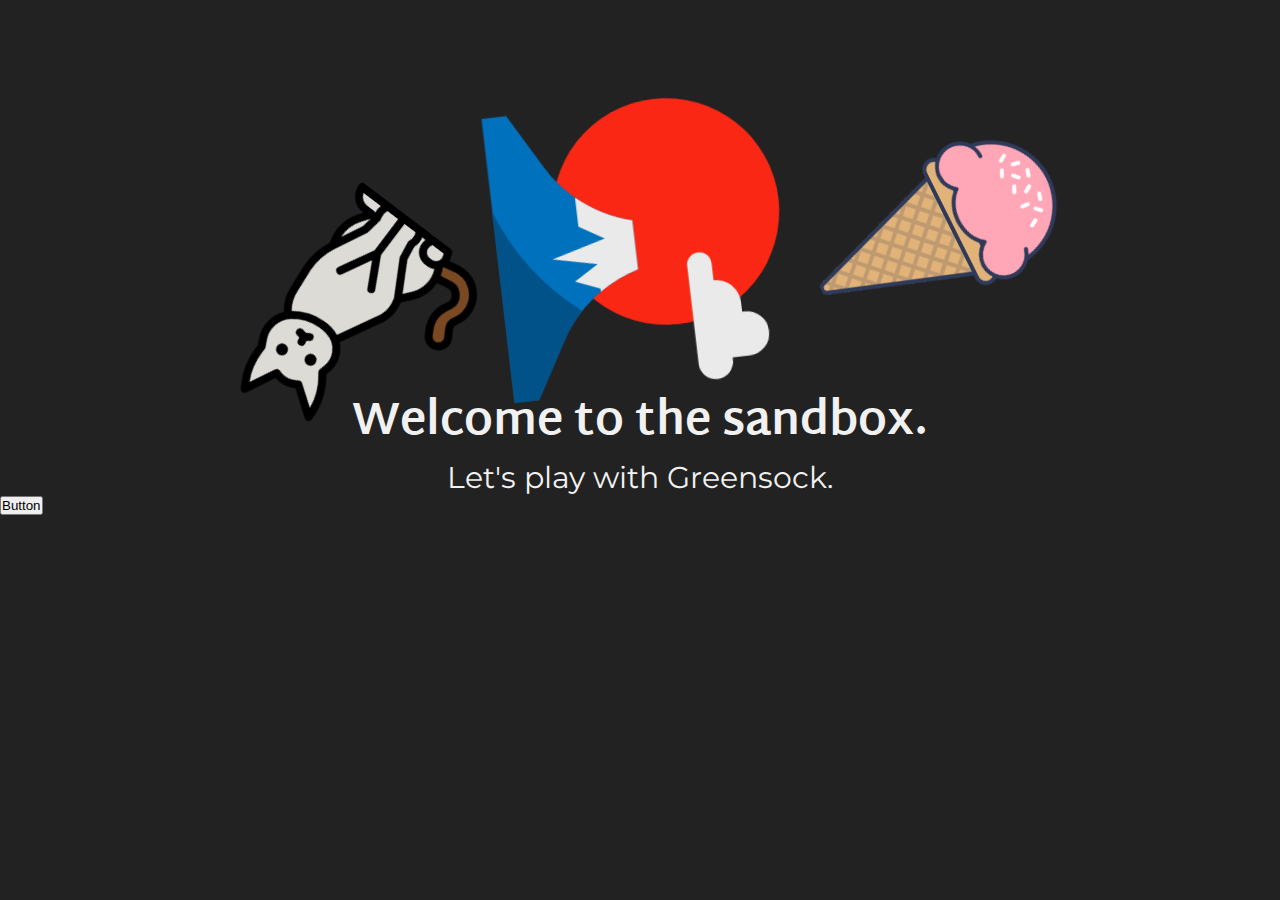
<file: GSAP-Sandbox/1. The basics of GSAP/index.html>
<!DOCTYPE html>
<html lang="ko">
  <head>
    <meta charset="UTF-8" />
    <meta http-equiv="X-UA-Compatible" content="IE=edge" />
    <meta name="viewport" content="width=device-width, initial-scale=1.0" />
    <title>Sandbox GSAP</title>
    <link rel="preconnect" href="https://fonts.gstatic.com" />
    <link
      href="https://fonts.googleapis.com/css2?family=Martel+Sans:wght@600;700;800;900&family=Montserrat:ital,wght@0,100;0,300;0,400;1,200&display=swap"
      rel="stylesheet"
    />
    <link rel="stylesheet" href="style.css" />
  </head>
  <body>

    <div class="container-images">
      <img class="img1" src="./ressources/cat.svg" alt="chat" />
      <img class="img2" src="./ressources/fuji.svg" alt="mount fuji" />
      <img class="img3" src="./ressources/ice-cream.svg" alt="ice cream" />
    </div>

    <h1 class="title">Welcome to the sandbox.</h1>
    <p class="txt">Let's play with Greensock.</p>

    <!-- Stagger -->

    <!-- <div class="container-btns">
      <button class="btn">CONFIRM</button>
      <button class="btn">CONFIRM</button>
      <button class="btn">CONFIRM</button>
      <button class="btn">CONFIRM</button>
      <button class="btn">CONFIRM</button>
      <button class="btn">CONFIRM</button>
    </div> -->

    <button class="btn">Button</button>
    <script src="https://cdnjs.cloudflare.com/ajax/libs/gsap/3.6.1/gsap.min.js"></script>
    <script src="app.js"></script>
  </body>
</html>
</file>
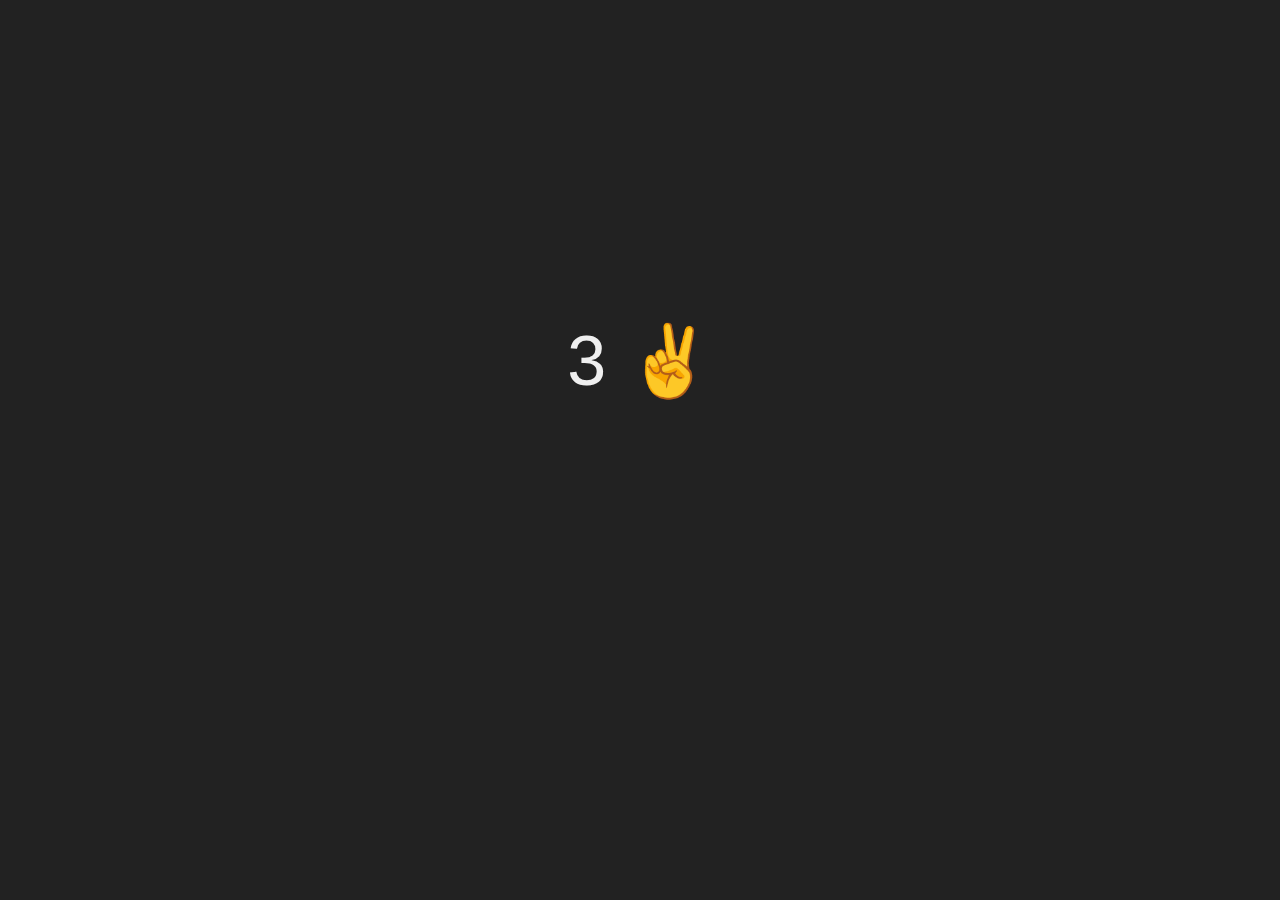
<file: GSAP-Sandbox/3. Projects/1.StartingProjects/3. VerticalSlider/index.html>
<!DOCTYPE html>
<html lang="ko">
<head>
    <meta charset="UTF-8">
    <meta http-equiv="X-UA-Compatible" content="IE=edge">
    <meta name="viewport" content="width=device-width, initial-scale=1.0">
    <title>Vertical</title>
    <link rel="stylesheet" href="style.css">
</head>
<body>
  
    <div class="vertical-slider">
        <p>3 ✌️</p>
        <p>2 🍓</p>
        <p>1 💥</p>
        <p>GO ⚽</p>
    </div> 



    <script src="https://cdnjs.cloudflare.com/ajax/libs/gsap/3.6.1/gsap.min.js"></script>
    <script src="app.js"></script>
</body>
</html>
</file>
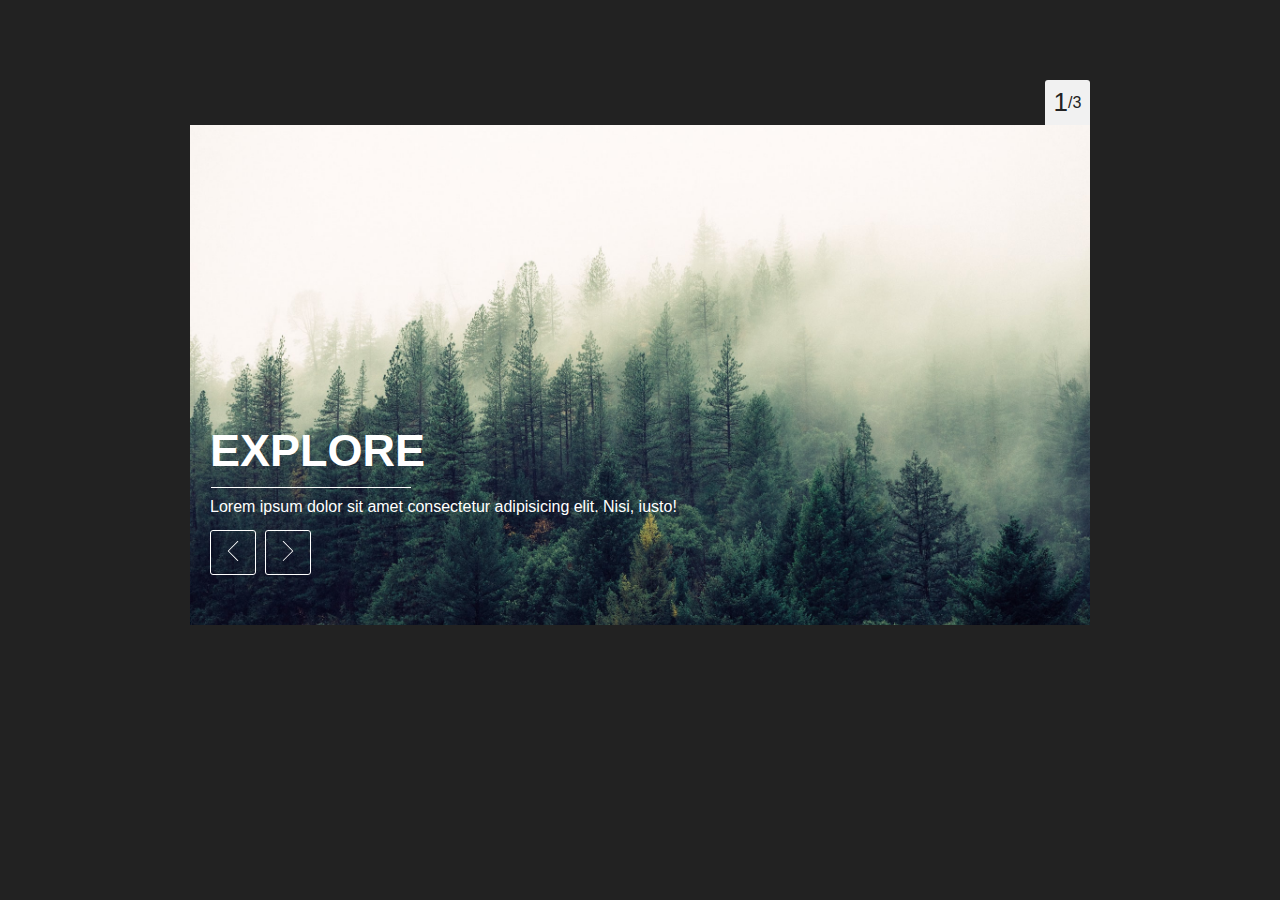
<file: GSAP-Sandbox/3. Projects/1.StartingProjects/4. Gsap Slider/index.html>
<!DOCTYPE html>
<html lang="en">
  <head>
    <meta charset="UTF-8" />
    <meta http-equiv="X-UA-Compatible" content="IE=edge" />
    <meta name="viewport" content="width=device-width, initial-scale=1.0" />
    <title>Slider</title>
    <link rel="stylesheet" href="style.css" />
  </head>
  <body>
    <div class="container">
      <div class="counter">
          <span>1</span> / 
          <span>3</span>
      </div>
      <div class="slider-container">
        <div class="container-btns">
          <button class="btn-prev">
            <img src="ressources/left-chevron.svg" alt="left chevron" />
          </button>
          <button class="btn-next">
            <img src="ressources/right-chevron.svg" alt="right chevron" />
          </button>
        </div>
        <div class="slide s1">
          <h2>EXPLORE</h2>
          <hr />
          <p>
            Lorem ipsum dolor sit amet consectetur adipisicing elit. Nisi,
            iusto!
          </p>
        </div>
        <div class="slide s2">
          <h2>FIND FREEDOM</h2>
          <hr />
          <p>
            Lorem ipsum dolor sit amet consectetur adipisicing elit. Nisi,
            iusto!
          </p>
        </div>
        <div class="slide s3">
          <h2>ENJOY NATURE</h2>
          <hr />
          <p>
            Lorem ipsum dolor sit amet consectetur adipisicing elit. Nisi,
            iusto!
          </p>
        </div>
      </div>
    </div>

    <script src="https://cdnjs.cloudflare.com/ajax/libs/gsap/3.6.1/gsap.min.js"></script>
    <script src="app.js"></script>
  </body>
</html>
</file>
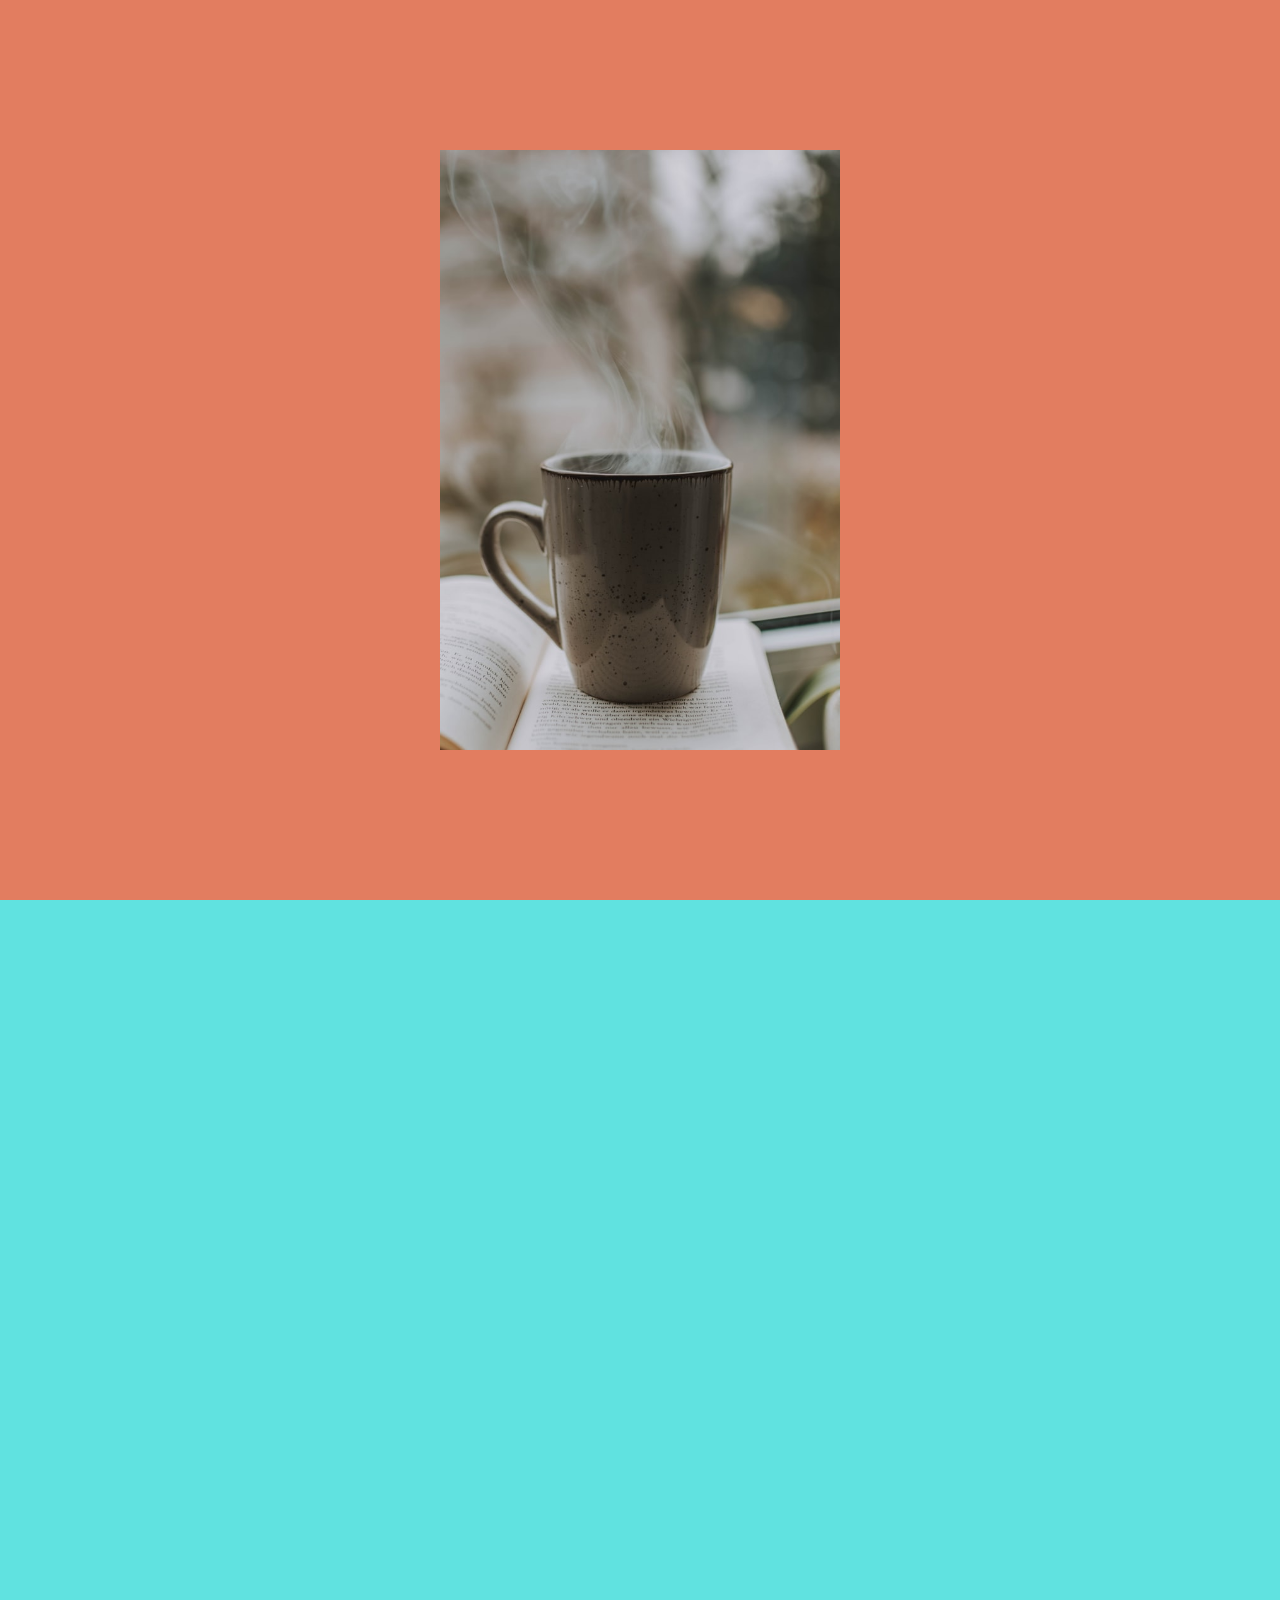
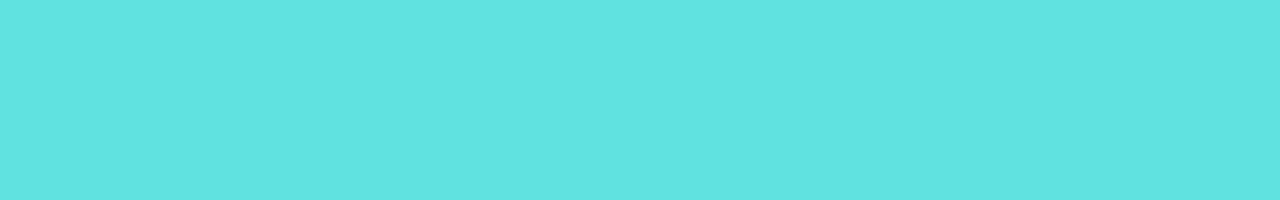
<file: GSAP-Sandbox/3. Projects/1.StartingProjects/8. Scrollable Images/index.html>
<!DOCTYPE html>
<html lang="en">
<head>
    <meta charset="UTF-8">
    <meta name="viewport" content="width=device-width, initial-scale=1.0">
    <meta http-equiv="X-UA-Compatible" content="ie=edge">
    <title>Image replacement</title>
    <link rel="stylesheet" href="style.css">
</head>
<body>
    
    <div class="box b1">
        <img src="img1.jpg">
    </div>
    <div class="box b2">
        <img src="img2.jpg">
    </div>

</body>
</html>
</file>
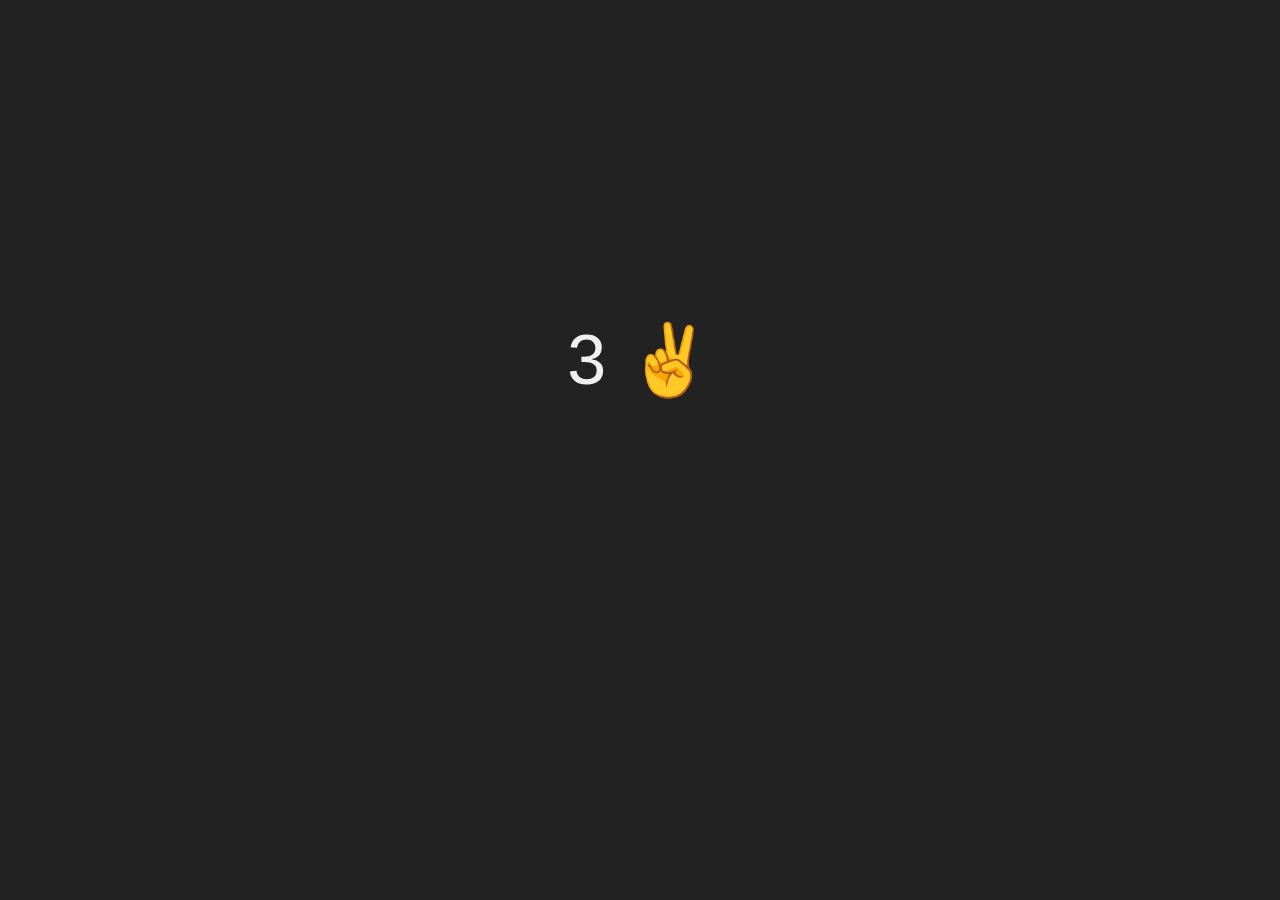
<file: GSAP-Sandbox/3. Projects/2.FinishedProjects/3. Vertical Slider/index.html>
<!DOCTYPE html>
<html lang="fr">
<head>
    <meta charset="UTF-8">
    <meta http-equiv="X-UA-Compatible" content="IE=edge">
    <meta name="viewport" content="width=device-width, initial-scale=1.0">
    <title>Vertical</title>
    <link rel="stylesheet" href="style.css">
</head>
<body>
  
    <div class="vertical-slider">
        <p>3 ✌️</p>
        <p>2 🍓</p>
        <p>1 💥</p>
        <p>GO ⚽</p>
    </div> 



    <script src="https://cdnjs.cloudflare.com/ajax/libs/gsap/3.6.1/gsap.min.js"></script>
    <script src="app.js"></script>
</body>
</html>
</file>
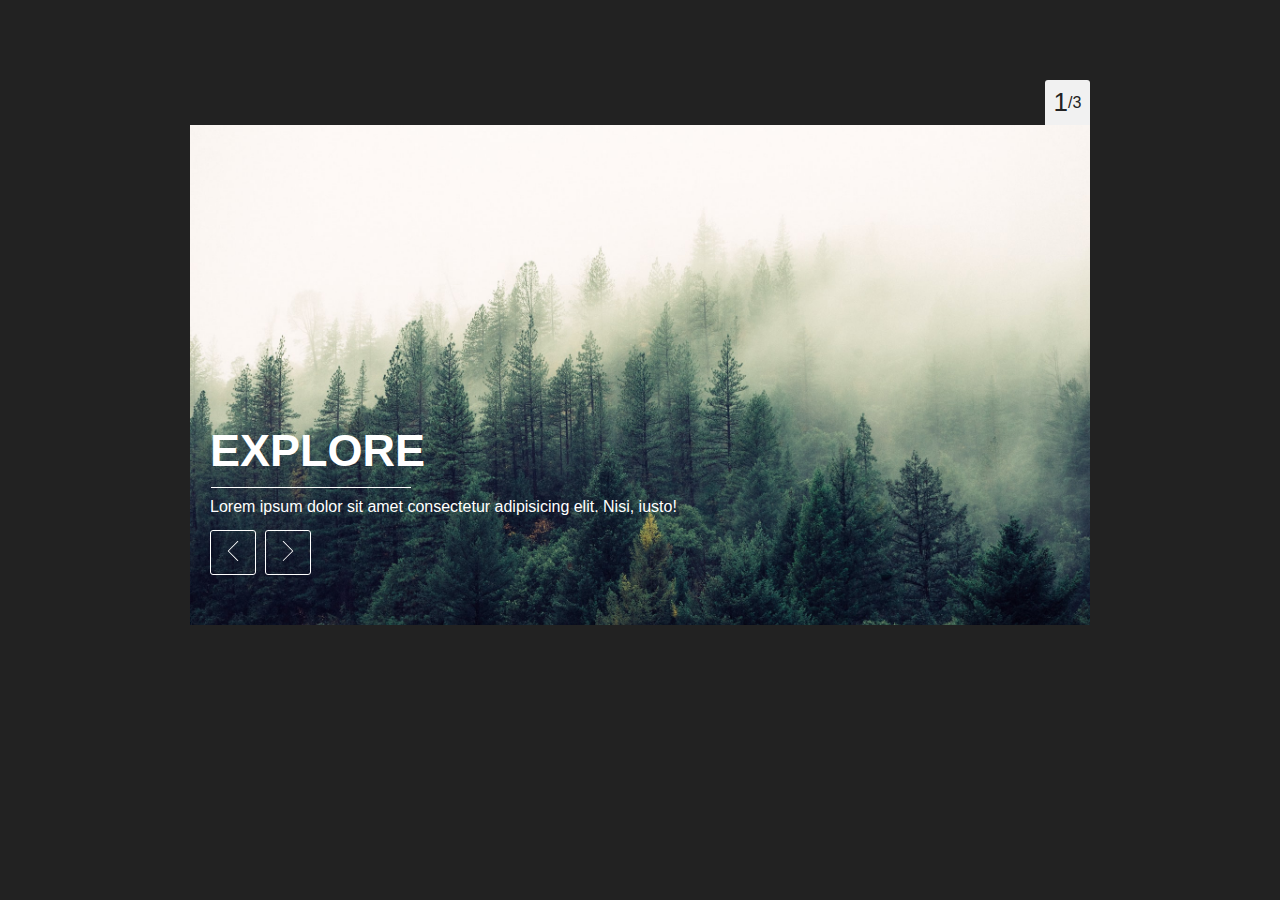
<file: GSAP-Sandbox/3. Projects/2.FinishedProjects/4. Slider Gsap/index.html>
<!DOCTYPE html>
<html lang="en">
  <head>
    <meta charset="UTF-8" />
    <meta http-equiv="X-UA-Compatible" content="IE=edge" />
    <meta name="viewport" content="width=device-width, initial-scale=1.0" />
    <title>Slider</title>
    <link rel="stylesheet" href="style.css" />
  </head>
  <body>
    <div class="container">
      <div class="counter">

          <span>1</span> / 
          <span>3</span>
      </div>
      <div class="slider-container">
        <div class="container-btns">
          <button class="btn-prev">
            <img src="ressources/left-chevron.svg" alt="left chevron" />
          </button>
          <button class="btn-next">
            <img src="ressources/right-chevron.svg" alt="right chevron" />
          </button>
        </div>
        <div class="slide s1">
          <h2>EXPLORE</h2>
          <hr />
          <p>
            Lorem ipsum dolor sit amet consectetur adipisicing elit. Nisi,
            iusto!
          </p>
        </div>
        <div class="slide s2">
          <h2>FIND FREEDOM</h2>
          <hr />
          <p>
            Lorem ipsum dolor sit amet consectetur adipisicing elit. Nisi,
            iusto!
          </p>
        </div>
        <div class="slide s3">
          <h2>ENJOY NATURE</h2>
          <hr />
          <p>
            Lorem ipsum dolor sit amet consectetur adipisicing elit. Nisi,
            iusto!
          </p>
        </div>
      </div>
    </div>

    <script src="https://cdnjs.cloudflare.com/ajax/libs/gsap/3.6.1/gsap.min.js"></script>
    <script src="app.js"></script>
  </body>
</html>
</file>
<file: GSAP-Sandbox/1. The basics of GSAP/style.css>
*,
::before,
::after {
  box-sizing: border-box;
  margin: 0;
  padding: 0;
}

body {
  background: #222;
  overflow: hidden;
}

.container-images {
  display: flex;
  justify-content: center;
  width: 100%;
  margin-top: 50px;
}

img {
  width: 20%;
  height: auto;
  flex-shrink: 1;
  margin: 20px;
}

/* .img1, .img2, .img3 {
    opacity: 0;
}  */

h1,
p {
  text-align: center;
  color: #f1f1f1;
  line-height: 1.2;
}
h1 {
  margin-top: 50px;
  font-size: clamp(25px, 7vw, 45px);
  padding: 0 10px;
  font-family: Martel Sans, sans-serif;
}
p {
  margin-top: 10px;
  font-size: clamp(18px, 5vw, 30px);
  padding: 0 10px;
  font-family: Montserrat, sans-serif;
}

.container-btns {
  margin-top: 100px;
  display: flex;
  justify-content: center;
  align-items: center;
  flex-direction: column;
}
.container-btns button {
  padding: 10px 20px;
  margin: 10px 0;
  font-size: 20px;
  background: transparent;
  border: 1px solid #f1f1f1;
  color: #f1f1f1;
  cursor: pointer;
}

@media screen and (max-width: 910px) {
  .container-images {
    margin-top: 20px;
  }
  img {
    width: 30%;
    margin: 0px;
  }
  h1 {
    margin-top: 50px;
 }
}
</file>
<file: GSAP-Sandbox/3. Projects/1.StartingProjects/3. VerticalSlider/style.css>
*, ::before, ::after {
    box-sizing: border-box;
    margin: 0;
    padding: 0;
}

body {
    font-family: Arial, Helvetica, sans-serif;
    background: #222;
}

.vertical-slider {
    width: 400px;
    height: 400px;
    /* background: lightblue; */
    position: absolute;
    top: 40%;
    left: 50%;
    transform: translate(-50%, -50%);
    display: flex;
    justify-content: center;
    align-items: center;
}
.vertical-slider p {
    position: absolute;
    visibility: hidden;
    font-size: 70px;
    text-align: center;
    width: 100%;
    color: #f1f1f1;
}
</file>
<file: GSAP-Sandbox/3. Projects/1.StartingProjects/4. Gsap Slider/style.css>
*, ::before, ::after {
  box-sizing: border-box;
  margin: 0;
  padding: 0;
}

body {
  font-family: Arial, Helvetica, sans-serif;
  background: #222;
  padding: 0 20px;
}

.container {
  position: relative;
  height: 500px;
  max-width: 900px;
  margin: 125px auto 0;
}

.slider-container {
  height: 100%;
  width: 100%;
  position: relative;
  overflow: hidden;
}

.counter {
  position: absolute;
  z-index: 150;
  top: -45px;
  right: 0;
  width: 45px;
  height: 45px;
  background: #f1f1f1;
  color: #222;
  display: flex;
  justify-content: center;
  align-items: center;
  border-top-right-radius: 3px;
  border-top-left-radius: 3px;
}
.counter span:nth-child(1){
  font-size: 26px;
}
.counter span:nth-child(2){
  font-size: 16px;
}

.container-btns {
  position: absolute;
  bottom: 0;
  z-index: 100;
  padding-left: 20px;
  padding-bottom: 50px;
}
.container-btns button {
  padding: 10px 12px;
  border-radius: 3px;
  border: 1px solid #fff;
  background: transparent;
  color: #fff;
  outline: none;
  cursor: pointer;
}
.container-btns button:active {
  transform: scale(1.05)
}
.container-btns button img {
  width: 20px;
}
.container-btns button:nth-child(1){
  margin-right: 5px;
}

.slide {
  height: 100%;
  width: 100%;
  background-size: cover;
  background-position: center;
  background-repeat: no-repeat;
  position: absolute;
  color: #fff;
  transform: translateX(-100%);
}

.s1 {
  transform: translateX(0%);
}
.slide h2 {
  font-size: 45px;
  padding-top: 300px;
  text-transform: uppercase;
  padding-left: 20px;
}
.slide hr {
  border: none;
  width: 200px;
  height: 1px;
  background: #fff;
  margin: 10px 0 10px 21px;
  display: block;
}
.slide p {
  font-size: 16px;
  padding-left: 20px;
}
.s1 {
  background-image: url(ressources/forest1.jpg);
}
.s2 {
  background-image: url(ressources/forest2.jpg);
}
.s3 {
  background-image: url(ressources/forest3.jpg);
}
</file>
<file: GSAP-Sandbox/3. Projects/1.StartingProjects/8. Scrollable Images/style.css>
*, ::before, ::after {
  box-sizing: border-box;
  margin: 0;
  padding: 0;
}

.box {
  position: relative;
  height: 100vh;
  clip-path: polygon(0 0, 100% 0, 100% 100%, 0% 100%);
}
img {
  height: 600px;
  width: 400px;
  object-fit: cover;
  position: fixed;
  top: 50%;
  left: 50%;
  transform: translate(-50%,-50%);
}
.b1 {
  background-color: #e27d60;
}
.b2 {
  background-color: #60e2e0;
}
</file>
<file: GSAP-Sandbox/3. Projects/2.FinishedProjects/3. Vertical Slider/style.css>
*, ::before, ::after {
    box-sizing: border-box;
    margin: 0;
    padding: 0;
}

body {
    font-family: Arial, Helvetica, sans-serif;
    background: #222;
}

.vertical-slider {
    width: 400px;
    height: 400px;
    /* background: lightblue; */
    position: absolute;
    top: 40%;
    left: 50%;
    transform: translate(-50%, -50%);
    display: flex;
    justify-content: center;
    align-items: center;
}
.vertical-slider p {
    position: absolute;
    visibility: hidden;
    font-size: 70px;
    text-align: center;
    width: 100%;
    color: #f1f1f1;
}
</file>
<file: GSAP-Sandbox/3. Projects/2.FinishedProjects/4. Slider Gsap/style.css>
*, ::before, ::after {
  box-sizing: border-box;
  margin: 0;
  padding: 0;
}

body {
  font-family: Arial, Helvetica, sans-serif;
  background: #222;
  padding: 0 20px;
}

.container {
  position: relative;
  height: 500px;
  max-width: 900px;
  margin: 125px auto 0;
}

.slider-container {
  height: 100%;
  width: 100%;
  position: relative;
  overflow: hidden;
}

.counter {
  position: absolute;
  z-index: 150;
  top: -45px;
  right: 0;
  width: 45px;
  height: 45px;
  background: #f1f1f1;
  color: #222;
  display: flex;
  justify-content: center;
  align-items: center;
  border-top-right-radius: 3px;
  border-top-left-radius: 3px;
}
.counter span:nth-child(1){
  font-size: 26px;
}
.counter span:nth-child(2){
  font-size: 16px;
}

.container-btns {
  position: absolute;
  bottom: 0;
  z-index: 100;
  padding-left: 20px;
  padding-bottom: 50px;
}
.container-btns button {
  padding: 10px 12px;
  border-radius: 3px;
  border: 1px solid #fff;
  background: transparent;
  color: #fff;
  outline: none;
  cursor: pointer;
}
.container-btns button:active {
  transform: scale(1.05)
}
.container-btns button img {
  width: 20px;
}
.container-btns button:nth-child(1){
  margin-right: 5px;
}

.slide {
  height: 100%;
  width: 100%;
  background-size: cover;
  background-position: center;
  background-repeat: no-repeat;
  position: absolute;
  color: #fff;
  transform: translateX(-100%);
}

.s1 {
  transform: translateX(0%);
}
.slide h2 {
  font-size: 45px;
  padding-top: 300px;
  text-transform: uppercase;
  padding-left: 20px;
}
.slide hr {
  border: none;
  width: 200px;
  height: 1px;
  background: #fff;
  margin: 10px 0 10px 21px;
  display: block;
}
.slide p {
  font-size: 16px;
  padding-left: 20px;
}
.s1 {
  background-image: url(ressources/forest1.jpg);
}
.s2 {
  background-image: url(ressources/forest2.jpg);
}
.s3 {
  background-image: url(ressources/forest3.jpg);
}
</file>
